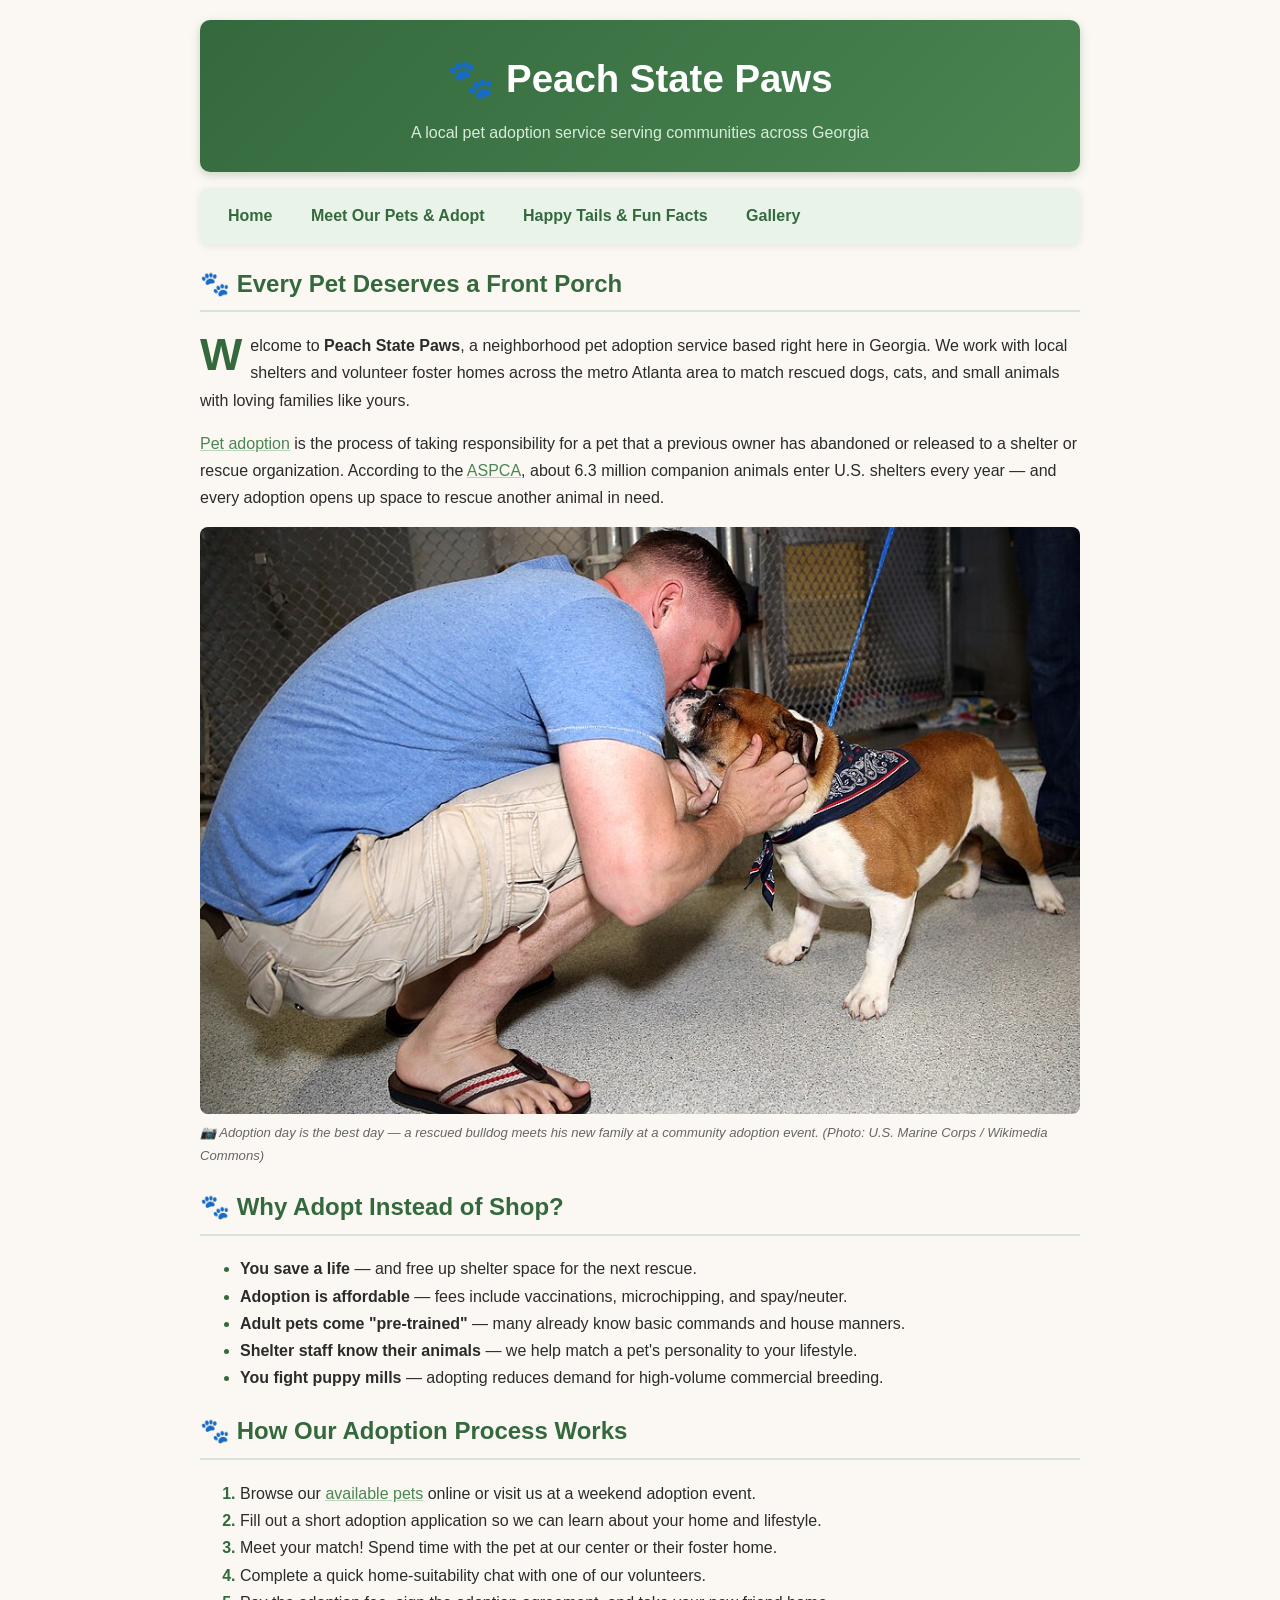
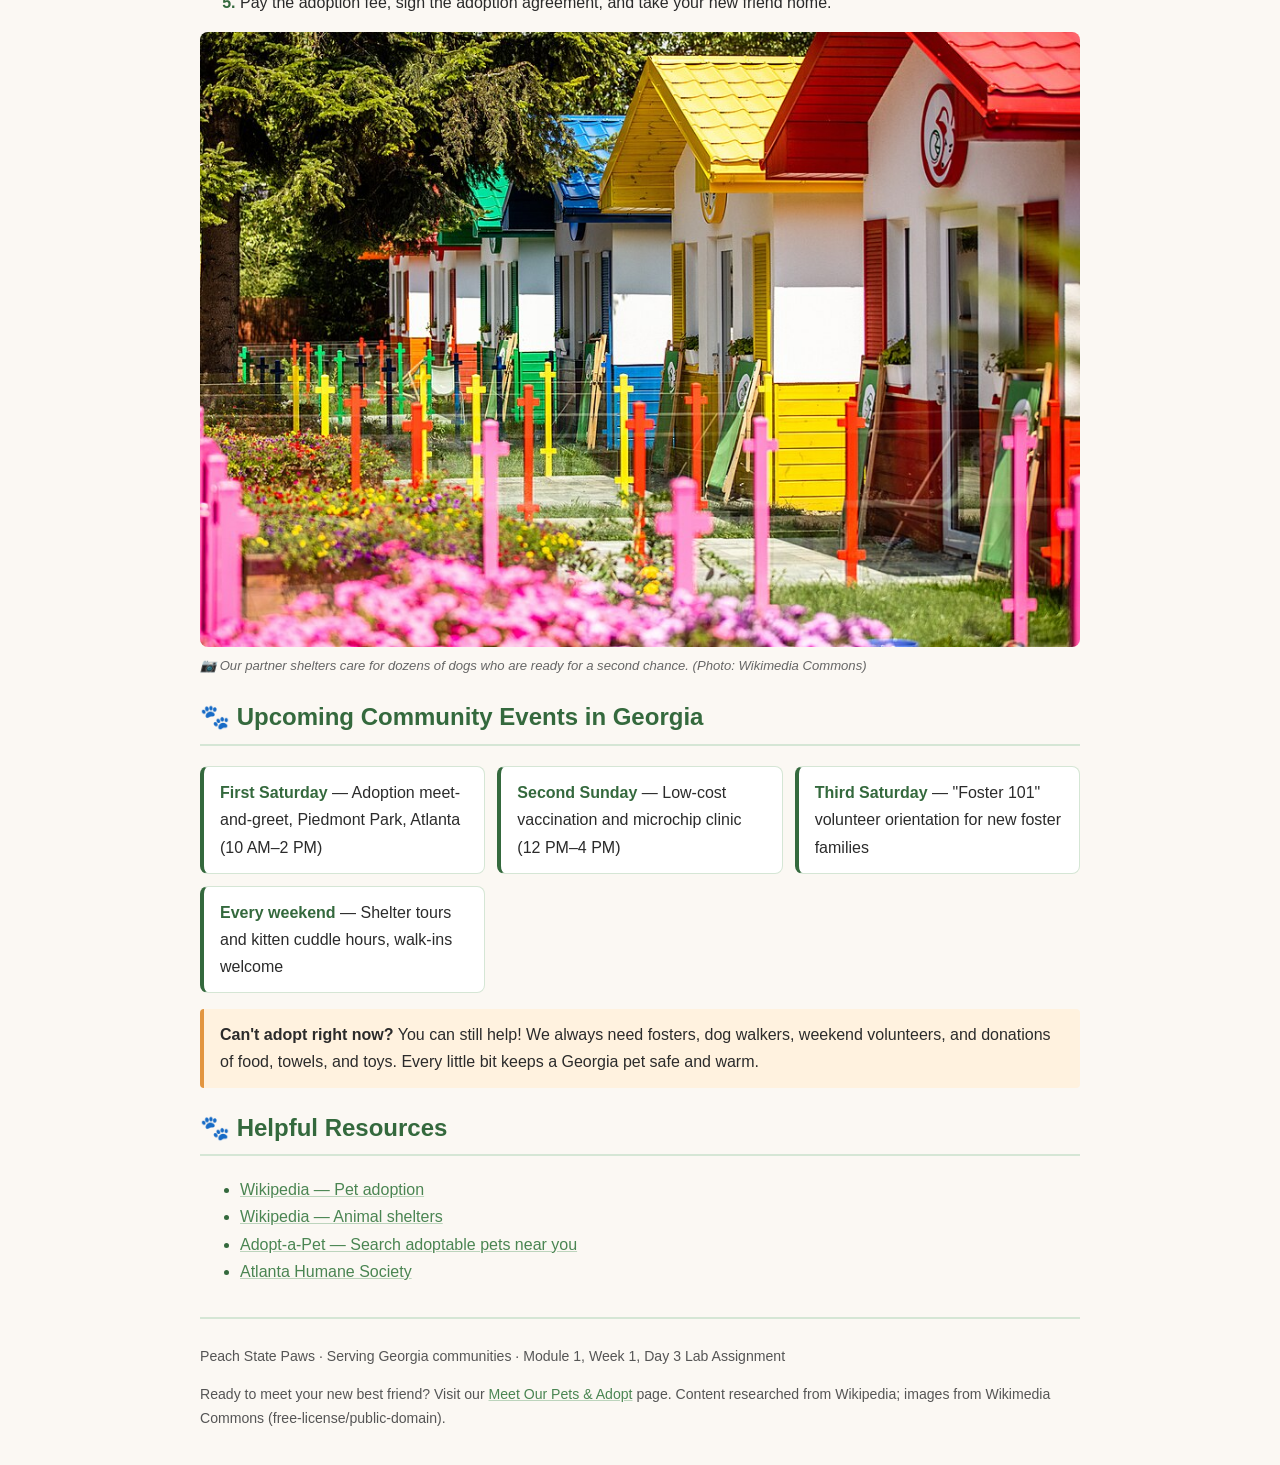
<file: index.html>
<!DOCTYPE html>
<html lang="en">
<head>
  <meta charset="UTF-8">
  <meta name="viewport" content="width=device-width, initial-scale=1.0">
  <title>Peach State Paws — Pet Adoption in Georgia</title>
  <link rel="stylesheet" href="styles.css">
</head>
<body>

  <header>
    <h1>🐾 Peach State Paws</h1>
    <p>A local pet adoption service serving communities across Georgia</p>
  </header>

  <nav>
    <a href="index.html">Home</a>
    <a href="adopt.html">Meet Our Pets &amp; Adopt</a>
    <a href="happy-tails.html">Happy Tails &amp; Fun Facts</a>
    <a href="gallery.html">Gallery</a>
  </nav>

  <h2>Every Pet Deserves a Front Porch</h2>
  <p class="intro">
    Welcome to <strong>Peach State Paws</strong>, a neighborhood pet adoption service
    based right here in Georgia. We work with local shelters and volunteer foster
    homes across the metro Atlanta area to match rescued dogs, cats, and small
    animals with loving families like yours.
  </p>
  <p>
    <a href="https://en.wikipedia.org/wiki/Pet_adoption">Pet adoption</a> is the
    process of taking responsibility for a pet that a previous owner has abandoned
    or released to a shelter or rescue organization. According to the
    <a href="https://en.wikipedia.org/wiki/American_Society_for_the_Prevention_of_Cruelty_to_Animals">ASPCA</a>,
    about 6.3 million companion animals enter U.S. shelters every year — and every
    adoption opens up space to rescue another animal in need.
  </p>

  <figure>
    <img src="images/adoption-event.jpg" alt="A new owner being greeted by his newly adopted English Bulldog at an adoption event">
    <figcaption>Adoption day is the best day — a rescued bulldog meets his new family
    at a community adoption event. (Photo: U.S. Marine Corps / Wikimedia Commons)</figcaption>
  </figure>

  <h2>Why Adopt Instead of Shop?</h2>
  <ul>
    <li><strong>You save a life</strong> — and free up shelter space for the next rescue.</li>
    <li><strong>Adoption is affordable</strong> — fees include vaccinations, microchipping, and spay/neuter.</li>
    <li><strong>Adult pets come "pre-trained"</strong> — many already know basic commands and house manners.</li>
    <li><strong>Shelter staff know their animals</strong> — we help match a pet's personality to your lifestyle.</li>
    <li><strong>You fight puppy mills</strong> — adopting reduces demand for high-volume commercial breeding.</li>
  </ul>

  <h2>How Our Adoption Process Works</h2>
  <ol>
    <li>Browse our <a href="adopt.html">available pets</a> online or visit us at a weekend adoption event.</li>
    <li>Fill out a short adoption application so we can learn about your home and lifestyle.</li>
    <li>Meet your match! Spend time with the pet at our center or their foster home.</li>
    <li>Complete a quick home-suitability chat with one of our volunteers.</li>
    <li>Pay the adoption fee, sign the adoption agreement, and take your new friend home.</li>
  </ol>

  <figure>
    <img src="images/shelter-dogs.jpg" alt="Rescue dogs at a shelter dog village waiting for adoption">
    <figcaption>Our partner shelters care for dozens of dogs who are ready for a second
    chance. (Photo: Wikimedia Commons)</figcaption>
  </figure>

  <h2>Upcoming Community Events in Georgia</h2>
  <ul class="event-grid">
    <li><strong>First Saturday</strong> — Adoption meet-and-greet, Piedmont Park, Atlanta (10 AM–2 PM)</li>
    <li><strong>Second Sunday</strong> — Low-cost vaccination and microchip clinic (12 PM–4 PM)</li>
    <li><strong>Third Saturday</strong> — "Foster 101" volunteer orientation for new foster families</li>
    <li><strong>Every weekend</strong> — Shelter tours and kitten cuddle hours, walk-ins welcome</li>
  </ul>

  <p class="highlight">
    <strong>Can't adopt right now?</strong> You can still help! We always need
    fosters, dog walkers, weekend volunteers, and donations of food, towels, and
    toys. Every little bit keeps a Georgia pet safe and warm.
  </p>

  <h2>Helpful Resources</h2>
  <ul>
    <li><a href="https://en.wikipedia.org/wiki/Pet_adoption">Wikipedia — Pet adoption</a></li>
    <li><a href="https://en.wikipedia.org/wiki/Animal_shelter">Wikipedia — Animal shelters</a></li>
    <li><a href="https://www.adoptapet.com/">Adopt-a-Pet — Search adoptable pets near you</a></li>
    <li><a href="https://atlantahumane.org/">Atlanta Humane Society</a></li>
  </ul>

  <footer>
    <p>Peach State Paws · Serving Georgia communities · Module 1, Week 1, Day 3 Lab Assignment</p>
    <p>Ready to meet your new best friend? Visit our
    <a href="adopt.html">Meet Our Pets &amp; Adopt</a> page. Content researched from
    Wikipedia; images from Wikimedia Commons (free-license/public-domain).</p>
  </footer>

</body>
</html>
</file>
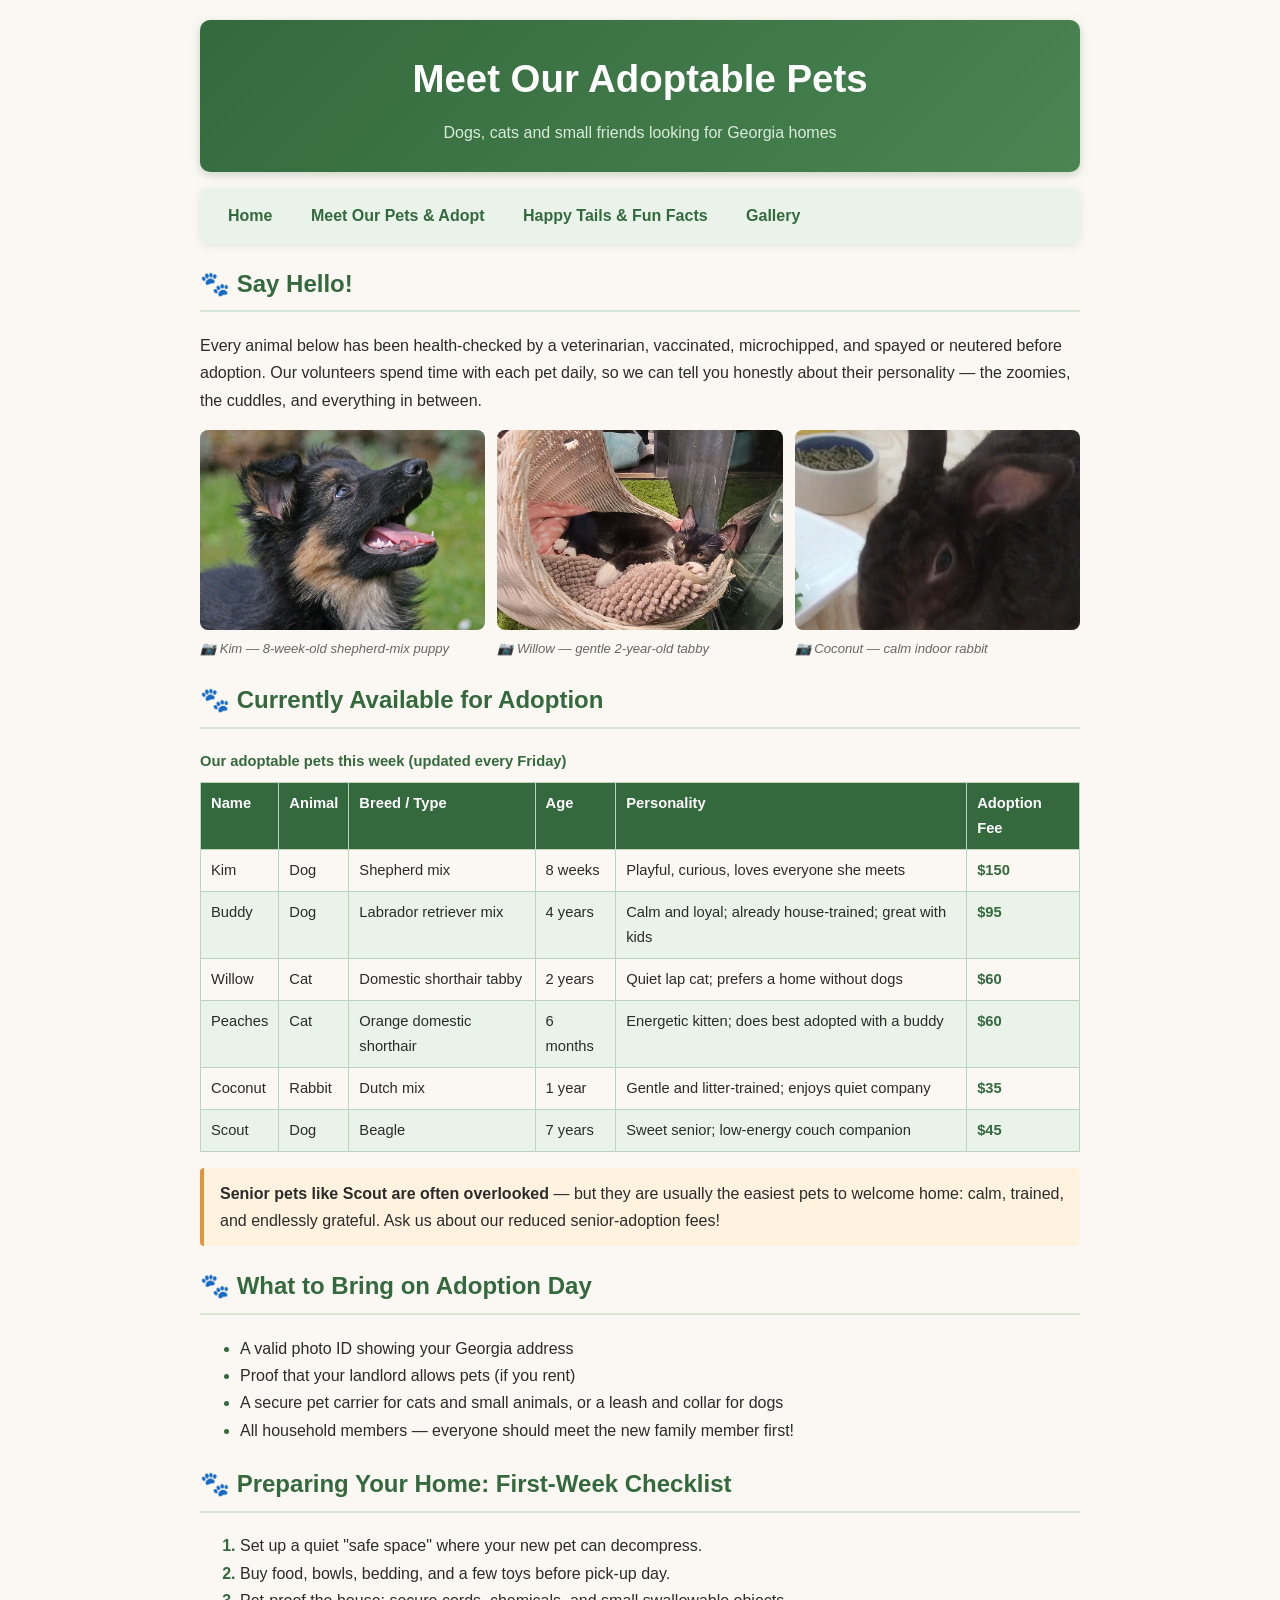
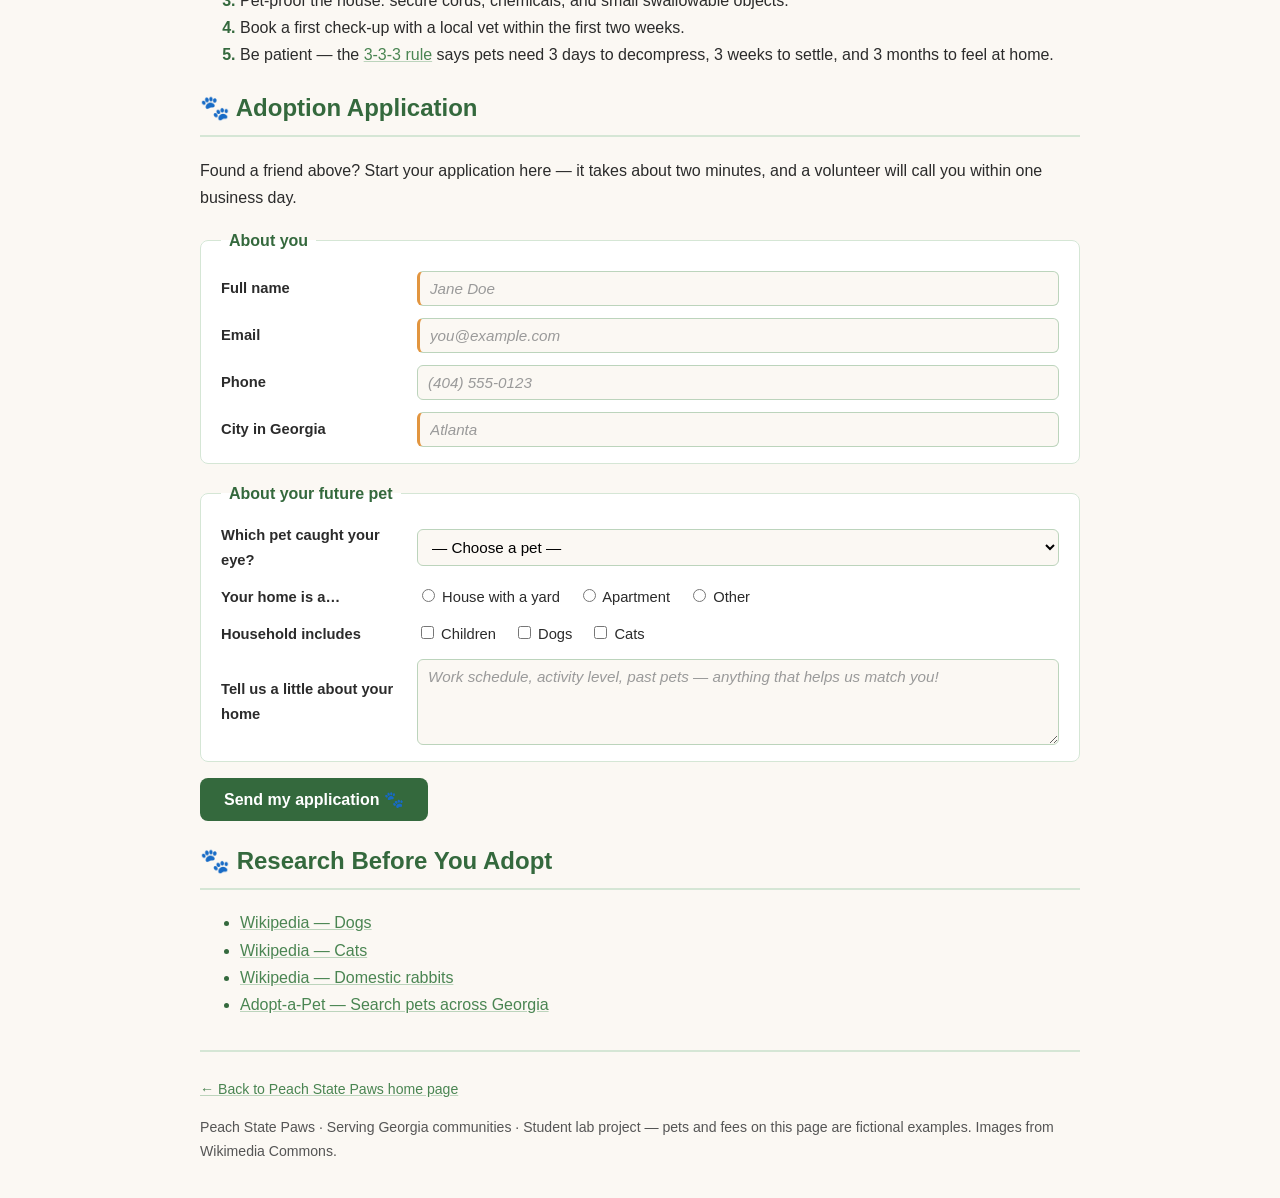
<file: adopt.html>
<!DOCTYPE html>
<html lang="en">
<head>
  <meta charset="UTF-8">
  <meta name="viewport" content="width=device-width, initial-scale=1.0">
  <title>Meet Our Pets — Peach State Paws, Georgia</title>
  <link rel="stylesheet" href="styles.css">
</head>
<body>

  <header>
    <h1>Meet Our Adoptable Pets</h1>
    <p>Dogs, cats and small friends looking for Georgia homes</p>
  </header>

  <nav>
    <a href="index.html">Home</a>
    <a href="adopt.html">Meet Our Pets &amp; Adopt</a>
    <a href="happy-tails.html">Happy Tails &amp; Fun Facts</a>
    <a href="gallery.html">Gallery</a>
  </nav>

  <h2>Say Hello!</h2>
  <p>
    Every animal below has been health-checked by a veterinarian, vaccinated,
    microchipped, and spayed or neutered before adoption. Our volunteers spend time
    with each pet daily, so we can tell you honestly about their personality —
    the zoomies, the cuddles, and everything in between.
  </p>

  <div class="pet-photos">
    <figure>
      <img src="images/puppy.jpg" alt="An eight-week-old puppy looking at the camera">
      <figcaption>Kim — 8-week-old shepherd-mix puppy</figcaption>
    </figure>
    <figure>
      <img src="images/shelter-cat.jpg" alt="A green-eyed tabby cat looking up">
      <figcaption>Willow — gentle 2-year-old tabby</figcaption>
    </figure>
    <figure>
      <img src="images/rabbit.jpg" alt="A white and brown pet rabbit sitting indoors">
      <figcaption>Coconut — calm indoor rabbit</figcaption>
    </figure>
  </div>

  <h2>Currently Available for Adoption</h2>
  <table class="pets-table">
    <caption>Our adoptable pets this week (updated every Friday)</caption>
    <thead>
      <tr>
        <th>Name</th>
        <th>Animal</th>
        <th>Breed / Type</th>
        <th>Age</th>
        <th>Personality</th>
        <th>Adoption Fee</th>
      </tr>
    </thead>
    <tbody>
      <tr>
        <td>Kim</td>
        <td>Dog</td>
        <td>Shepherd mix</td>
        <td>8 weeks</td>
        <td>Playful, curious, loves everyone she meets</td>
        <td>$150</td>
      </tr>
      <tr>
        <td>Buddy</td>
        <td>Dog</td>
        <td>Labrador retriever mix</td>
        <td>4 years</td>
        <td>Calm and loyal; already house-trained; great with kids</td>
        <td>$95</td>
      </tr>
      <tr>
        <td>Willow</td>
        <td>Cat</td>
        <td>Domestic shorthair tabby</td>
        <td>2 years</td>
        <td>Quiet lap cat; prefers a home without dogs</td>
        <td>$60</td>
      </tr>
      <tr>
        <td>Peaches</td>
        <td>Cat</td>
        <td>Orange domestic shorthair</td>
        <td>6 months</td>
        <td>Energetic kitten; does best adopted with a buddy</td>
        <td>$60</td>
      </tr>
      <tr>
        <td>Coconut</td>
        <td>Rabbit</td>
        <td>Dutch mix</td>
        <td>1 year</td>
        <td>Gentle and litter-trained; enjoys quiet company</td>
        <td>$35</td>
      </tr>
      <tr>
        <td>Scout</td>
        <td>Dog</td>
        <td>Beagle</td>
        <td>7 years</td>
        <td>Sweet senior; low-energy couch companion</td>
        <td>$45</td>
      </tr>
    </tbody>
  </table>

  <p class="highlight">
    <strong>Senior pets like Scout are often overlooked</strong> — but they are
    usually the easiest pets to welcome home: calm, trained, and endlessly grateful.
    Ask us about our reduced senior-adoption fees!
  </p>

  <h2>What to Bring on Adoption Day</h2>
  <ul>
    <li>A valid photo ID showing your Georgia address</li>
    <li>Proof that your landlord allows pets (if you rent)</li>
    <li>A secure pet carrier for cats and small animals, or a leash and collar for dogs</li>
    <li>All household members — everyone should meet the new family member first!</li>
  </ul>

  <h2>Preparing Your Home: First-Week Checklist</h2>
  <ol>
    <li>Set up a quiet "safe space" where your new pet can decompress.</li>
    <li>Buy food, bowls, bedding, and a few toys before pick-up day.</li>
    <li>Pet-proof the house: secure cords, chemicals, and small swallowable objects.</li>
    <li>Book a first check-up with a local vet within the first two weeks.</li>
    <li>Be patient — the <a href="https://en.wikipedia.org/wiki/Pet_adoption">3-3-3 rule</a>
        says pets need 3 days to decompress, 3 weeks to settle, and 3 months to feel at home.</li>
  </ol>

  <h2>Adoption Application</h2>
  <p>
    Found a friend above? Start your application here — it takes about two
    minutes, and a volunteer will call you within one business day.
  </p>

  <form class="adoption-form" action="#" method="post">
    <fieldset>
      <legend>About you</legend>
      <div class="form-grid">
        <label for="full-name">Full name</label>
        <input type="text" id="full-name" name="full-name" placeholder="Jane Doe" required>

        <label for="email">Email</label>
        <input type="email" id="email" name="email" placeholder="you@example.com" required>

        <label for="phone">Phone</label>
        <input type="tel" id="phone" name="phone" placeholder="(404) 555-0123">

        <label for="city">City in Georgia</label>
        <input type="text" id="city" name="city" placeholder="Atlanta" required>
      </div>
    </fieldset>

    <fieldset>
      <legend>About your future pet</legend>
      <div class="form-grid">
        <label for="pet-choice">Which pet caught your eye?</label>
        <select id="pet-choice" name="pet-choice">
          <option value="">— Choose a pet —</option>
          <option value="kim">Kim (shepherd-mix puppy)</option>
          <option value="buddy">Buddy (Labrador mix)</option>
          <option value="willow">Willow (tabby cat)</option>
          <option value="peaches">Peaches (kitten)</option>
          <option value="coconut">Coconut (rabbit)</option>
          <option value="scout">Scout (senior beagle)</option>
        </select>

        <span class="form-label">Your home is a…</span>
        <span class="option-row">
          <label><input type="radio" name="home-type" value="house"> House with a yard</label>
          <label><input type="radio" name="home-type" value="apartment"> Apartment</label>
          <label><input type="radio" name="home-type" value="other"> Other</label>
        </span>

        <span class="form-label">Household includes</span>
        <span class="option-row">
          <label><input type="checkbox" name="has-kids" value="yes"> Children</label>
          <label><input type="checkbox" name="has-dogs" value="yes"> Dogs</label>
          <label><input type="checkbox" name="has-cats" value="yes"> Cats</label>
        </span>

        <label for="message">Tell us a little about your home</label>
        <textarea id="message" name="message" rows="4"
          placeholder="Work schedule, activity level, past pets — anything that helps us match you!"></textarea>
      </div>
    </fieldset>

    <button type="submit">Send my application 🐾</button>
  </form>

  <h2>Research Before You Adopt</h2>
  <ul>
    <li><a href="https://en.wikipedia.org/wiki/Dog">Wikipedia — Dogs</a></li>
    <li><a href="https://en.wikipedia.org/wiki/Cat">Wikipedia — Cats</a></li>
    <li><a href="https://en.wikipedia.org/wiki/Domestic_rabbit">Wikipedia — Domestic rabbits</a></li>
    <li><a href="https://www.adoptapet.com/">Adopt-a-Pet — Search pets across Georgia</a></li>
  </ul>

  <footer>
    <p><a href="index.html">← Back to Peach State Paws home page</a></p>
    <p>Peach State Paws · Serving Georgia communities · Student lab project — pets and
    fees on this page are fictional examples. Images from Wikimedia Commons.</p>
  </footer>

</body>
</html>
</file>
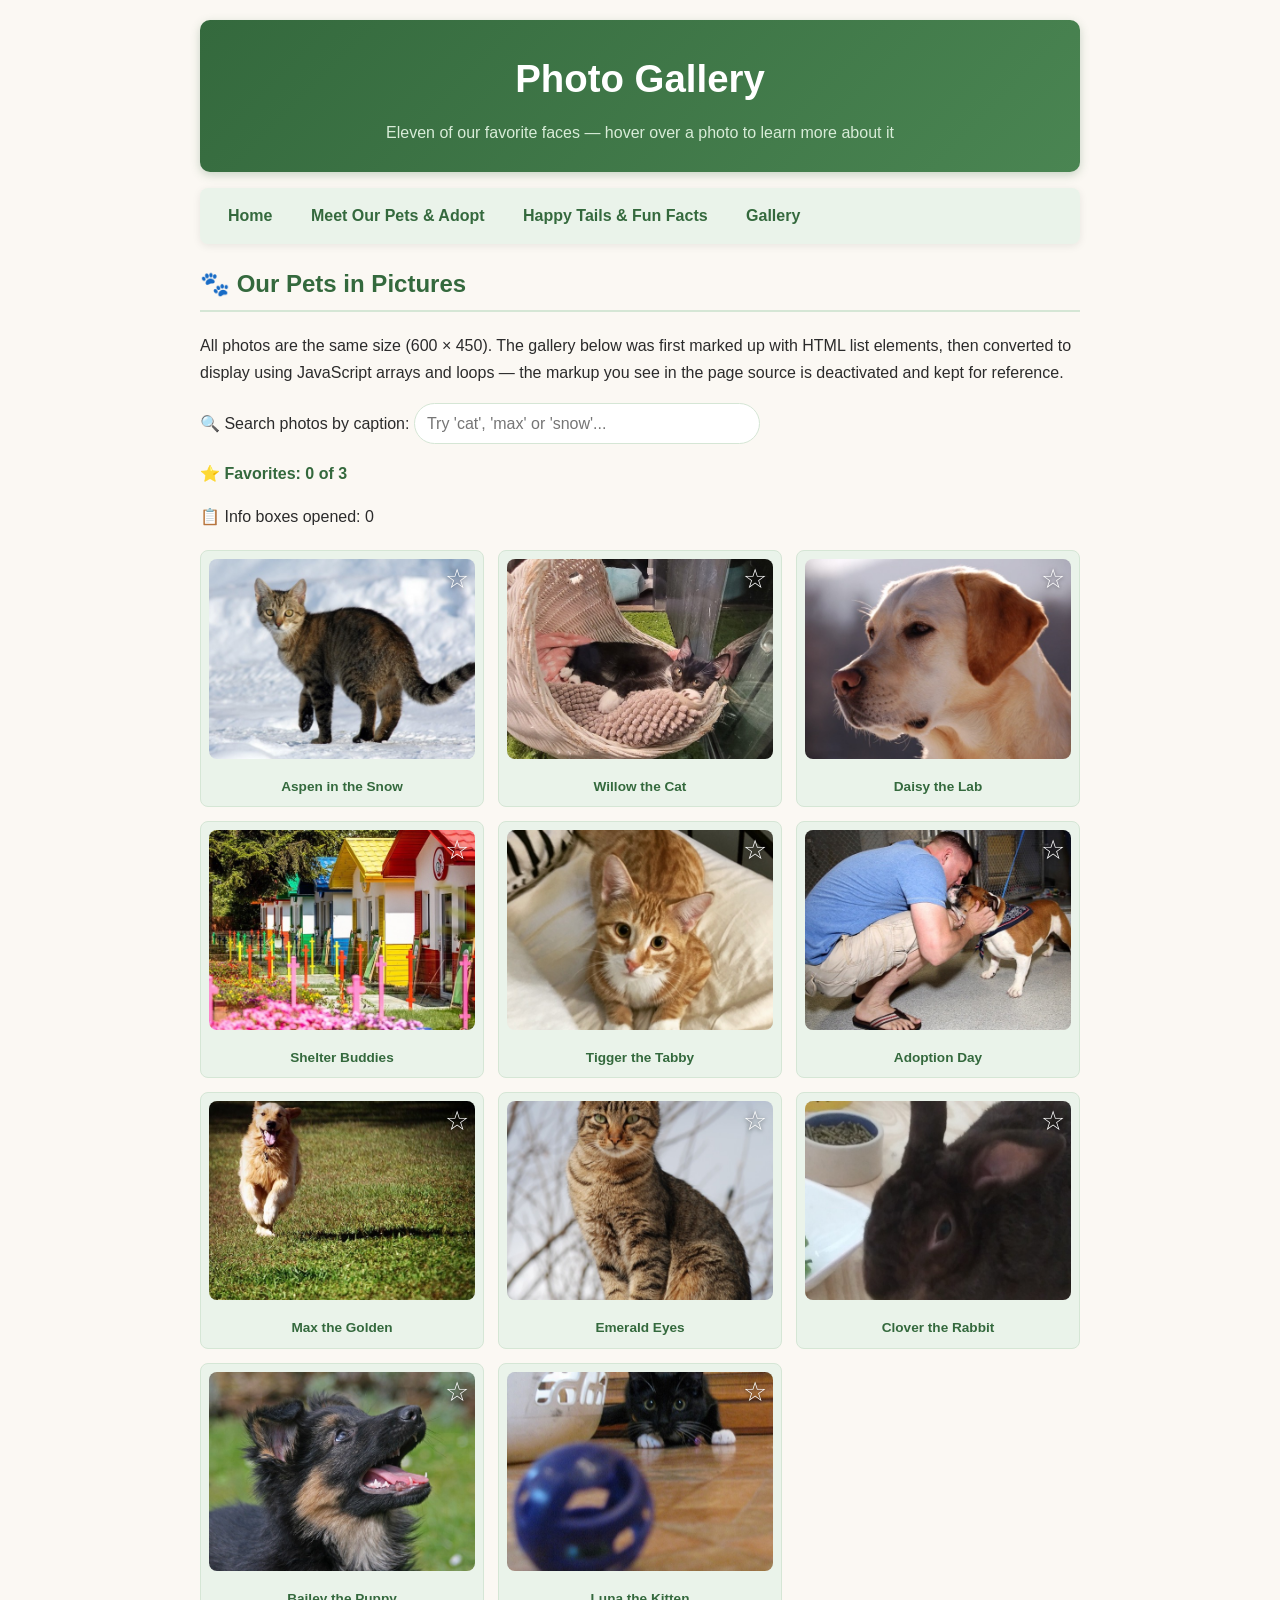
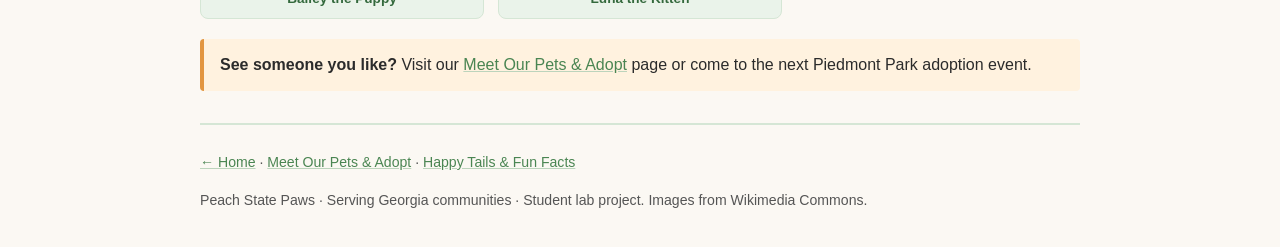
<file: gallery.html>
<!DOCTYPE html>
<html lang="en">
<head>
  <meta charset="UTF-8">
  <meta name="viewport" content="width=device-width, initial-scale=1.0">
  <title>Photo Gallery — Peach State Paws, Georgia</title>
  <link rel="stylesheet" href="styles.css">

  <!-- jQuery Library (lightbox) -->
  <script src="https://ajax.googleapis.com/ajax/libs/jquery/3.5.1/jquery.min.js"></script>
</head>
<body>

  <header>
    <h1>Photo Gallery</h1>
    <p>Eleven of our favorite faces — hover over a photo to learn more about it</p>
  </header>

  <nav>
    <a href="index.html">Home</a>
    <a href="adopt.html">Meet Our Pets &amp; Adopt</a>
    <a href="happy-tails.html">Happy Tails &amp; Fun Facts</a>
    <a href="gallery.html">Gallery</a>
  </nav>

  <h2>Our Pets in Pictures</h2>
  <p>
    All photos are the same size (600 &times; 450). The gallery below was first
    marked up with HTML list elements, then converted to display using
    JavaScript arrays and loops — the markup you see in the page source is
    deactivated and kept for reference.
  </p>

  <!-- Search box: filters the gallery by caption as you type -->
  <p>
    <label for="search">🔍 Search photos by caption:</label>
    <input type="text" id="search" placeholder="Try 'cat', 'max' or 'snow'...">
  </p>

  <!-- Favorites counter: updated by JavaScript when stars are clicked -->
  <p id="fav-bar">⭐ Favorites: <span id="fav-count">0</span> of 3</p>

  <!-- Info box open counter: updated by JavaScript each time any info box opens -->
  <p id="open-count-bar">📋 Info boxes opened: <span id="open-count">0</span></p>

  <ul id="album">
    <!--deactivated: this gallery is now created by JavaScript at the bottom of the page
    <li class="photo">
      <img src="images/gallery/gallery1.jpg" alt="Adoption day at the park">
    </li>
    <li class="photo">
      <img src="images/gallery/gallery2.jpg" alt="A golden retriever running across a lawn">
    </li>
    <li class="photo">
      <img src="images/gallery/gallery3.jpg" alt="A black kitten playing with a toy">
    </li>
    <li class="photo">
      <img src="images/gallery/gallery4.jpg" alt="A puppy resting on the grass">
    </li>
    <li class="photo">
      <img src="images/gallery/gallery5.jpg" alt="A rabbit sitting in a meadow">
    </li>
    <li class="photo">
      <img src="images/gallery/gallery6.jpg" alt="A shelter cat looking at the camera">
    </li>
    <li class="photo">
      <img src="images/gallery/gallery7.jpg" alt="Dogs waiting at the shelter">
    </li>
    <li class="photo">
      <img src="images/gallery/gallery8.jpg" alt="A cat walking through the snow">
    </li>
    <li class="photo">
      <img src="images/gallery/gallery9.jpg" alt="A green-eyed cat close up">
    </li>
    <li class="photo">
      <img src="images/gallery/gallery10.jpg" alt="A curious tabby cat">
    </li>
    <li class="photo">
      <img src="images/gallery/gallery11.jpg" alt="A labrador retriever portrait">
    </li>
    -->
  </ul>

  <!-- Info box: floats above the gallery when a description bar is clicked.
       Left empty here on purpose — gallery.js assembles its contents with innerHTML. -->
  <div id="info-box"></div>

  <!-- Lightbox: hidden by default, opened by lightbox.js when a gallery photo is clicked -->
  <div class="lightbox-backdrop"></div>
  <div class="lightbox-box">
    <div class="lightbox-close">&times;</div>
  </div>

  <p class="highlight">
    <strong>See someone you like?</strong> Visit our
    <a href="adopt.html">Meet Our Pets &amp; Adopt</a> page or come to the next
    Piedmont Park adoption event.
  </p>

  <footer>
    <p><a href="index.html">← Home</a> · <a href="adopt.html">Meet Our Pets &amp; Adopt</a> · <a href="happy-tails.html">Happy Tails &amp; Fun Facts</a></p>
    <p>Peach State Paws · Serving Georgia communities · Student lab project.
    Images from Wikimedia Commons.</p>
  </footer>

<!--JavaScript Codes (see gallery.js)-->
<script src="gallery.js"></script>

<!--jQuery Lightbox (see lightbox.js)-->
<script src="lightbox.js"></script>

</body>
</html>
</file>
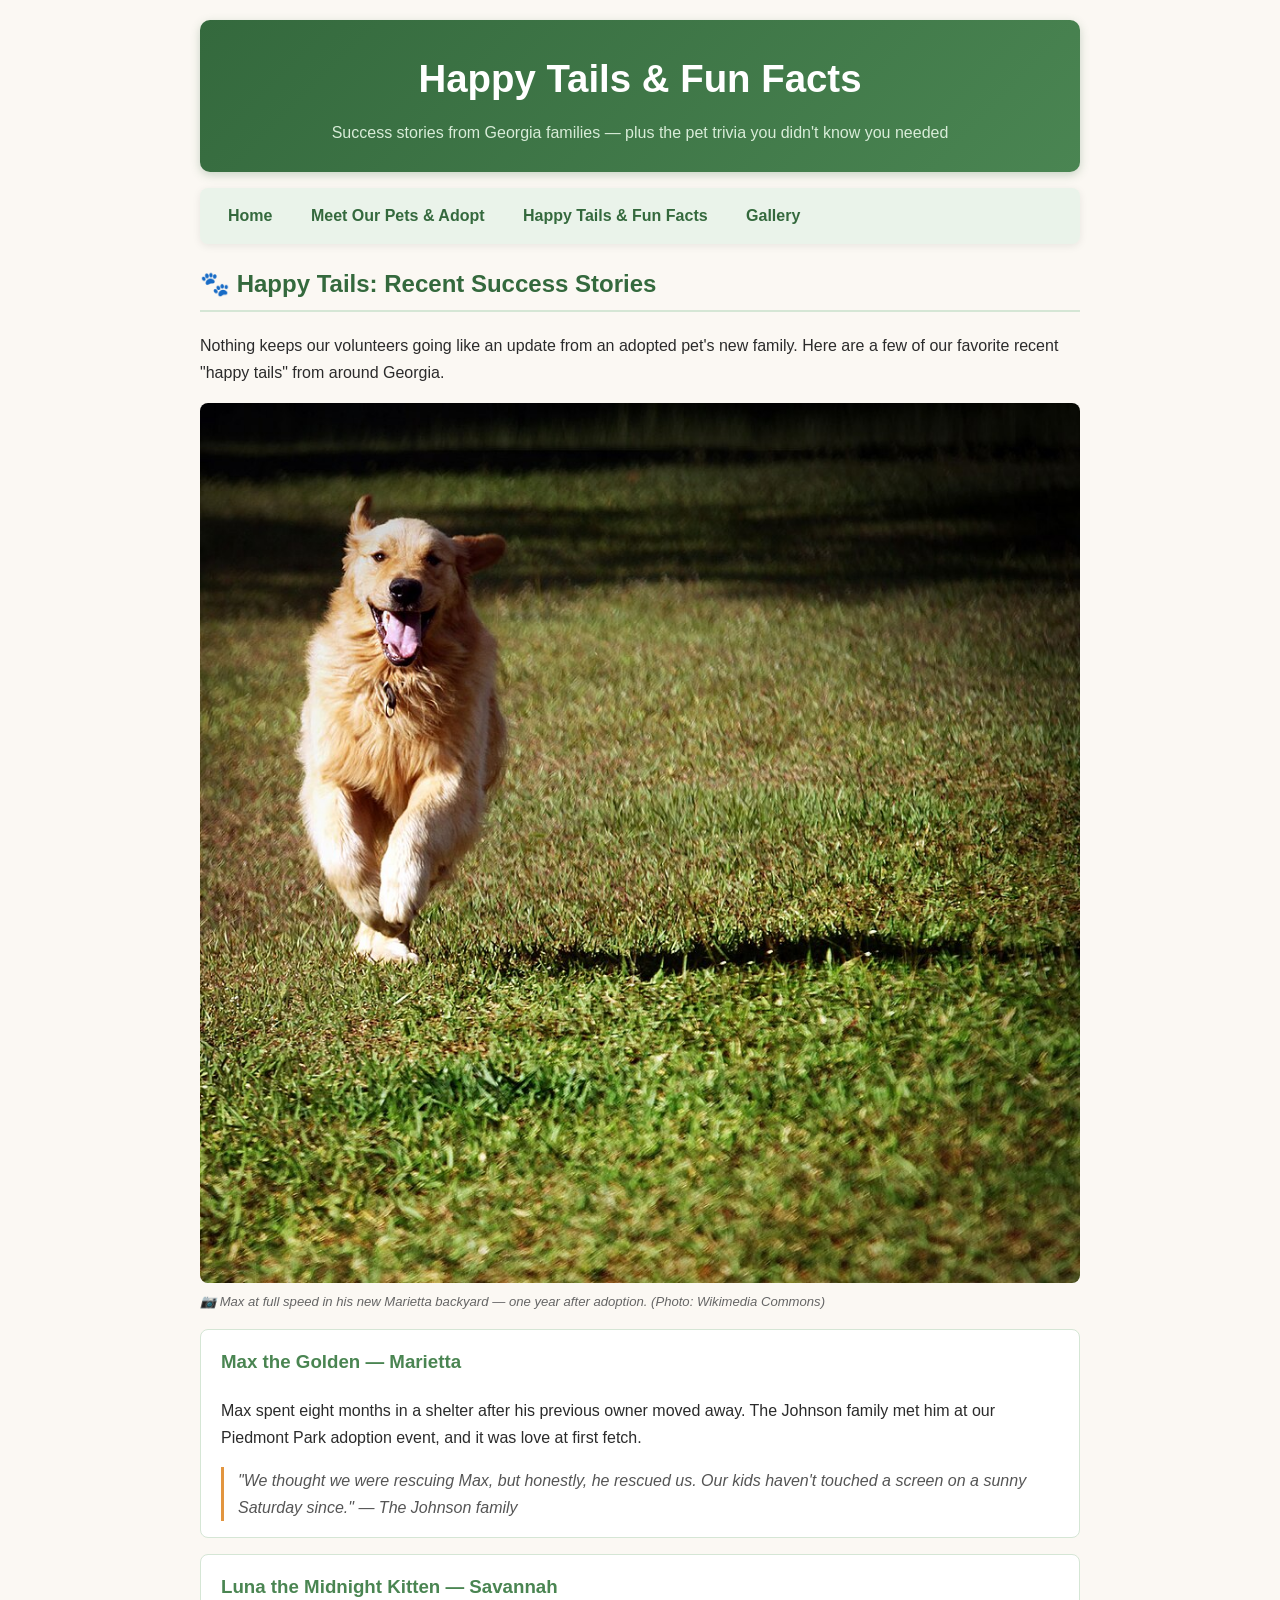
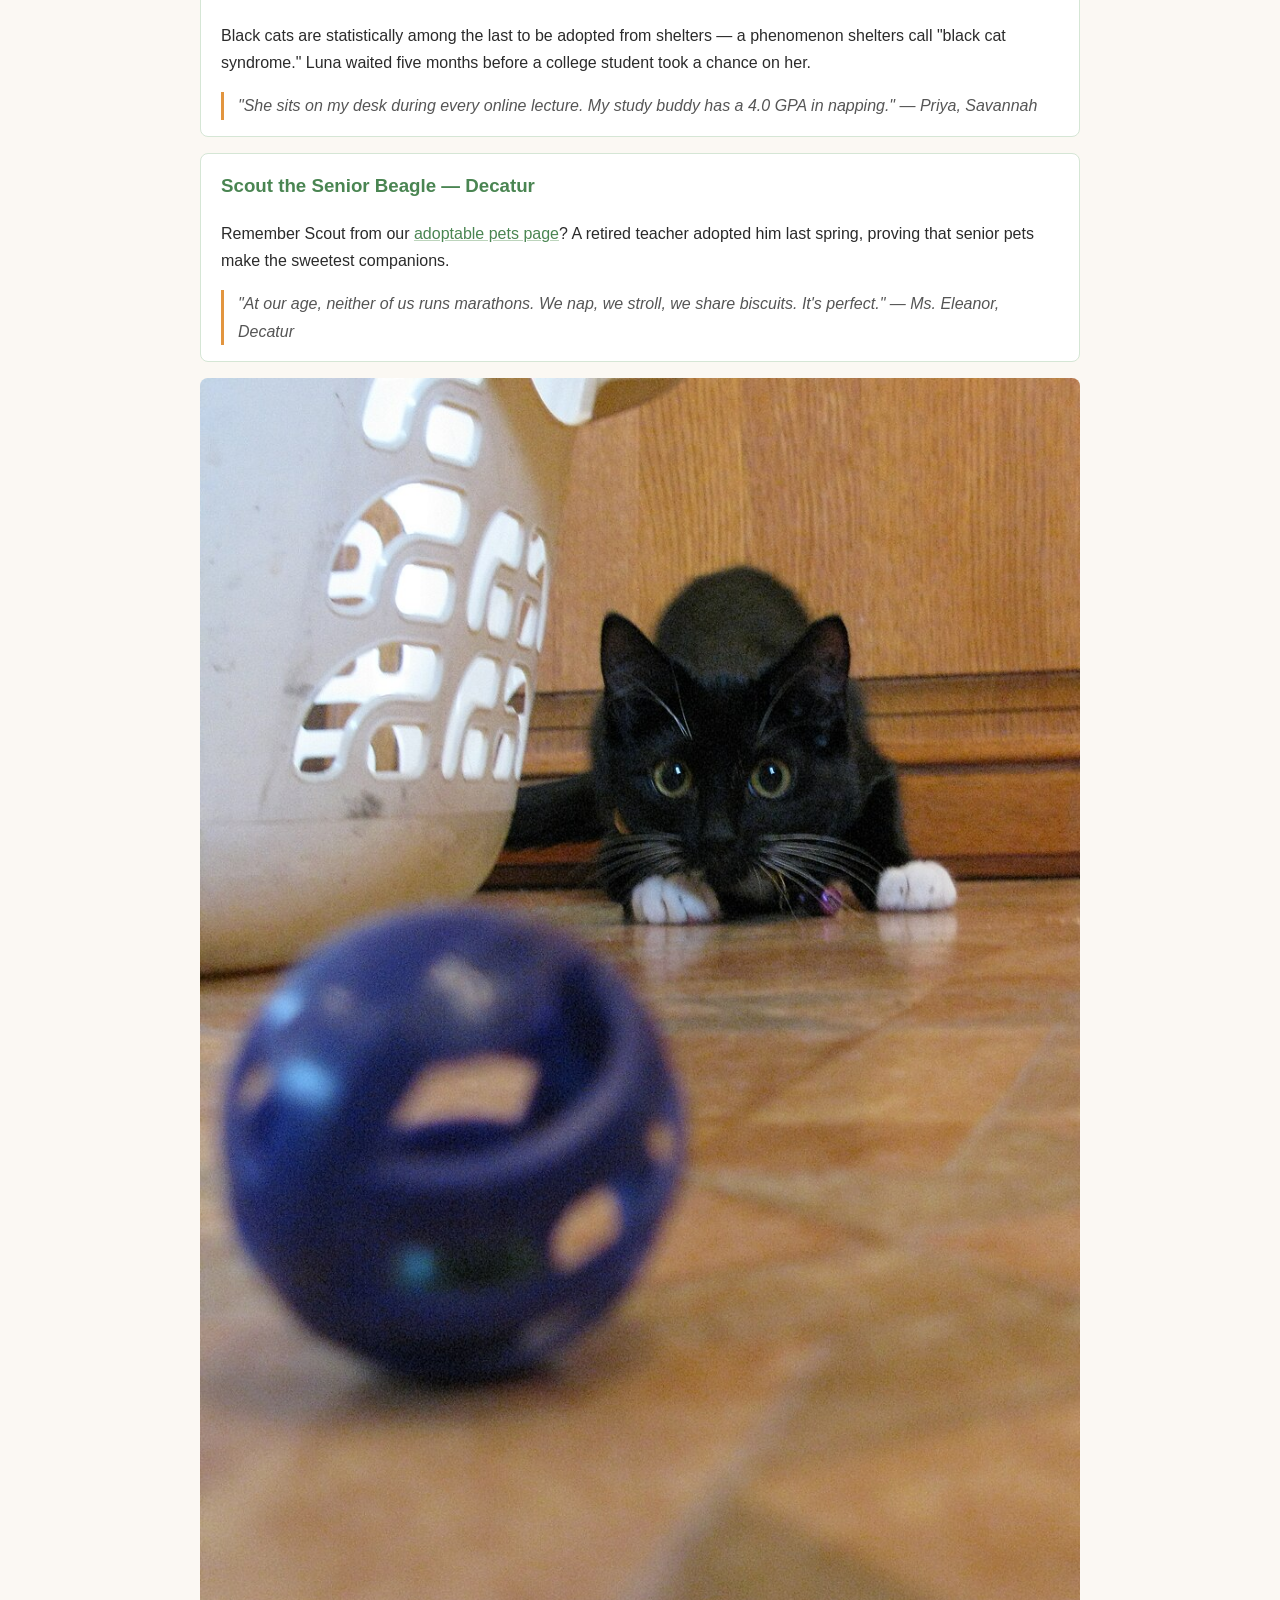
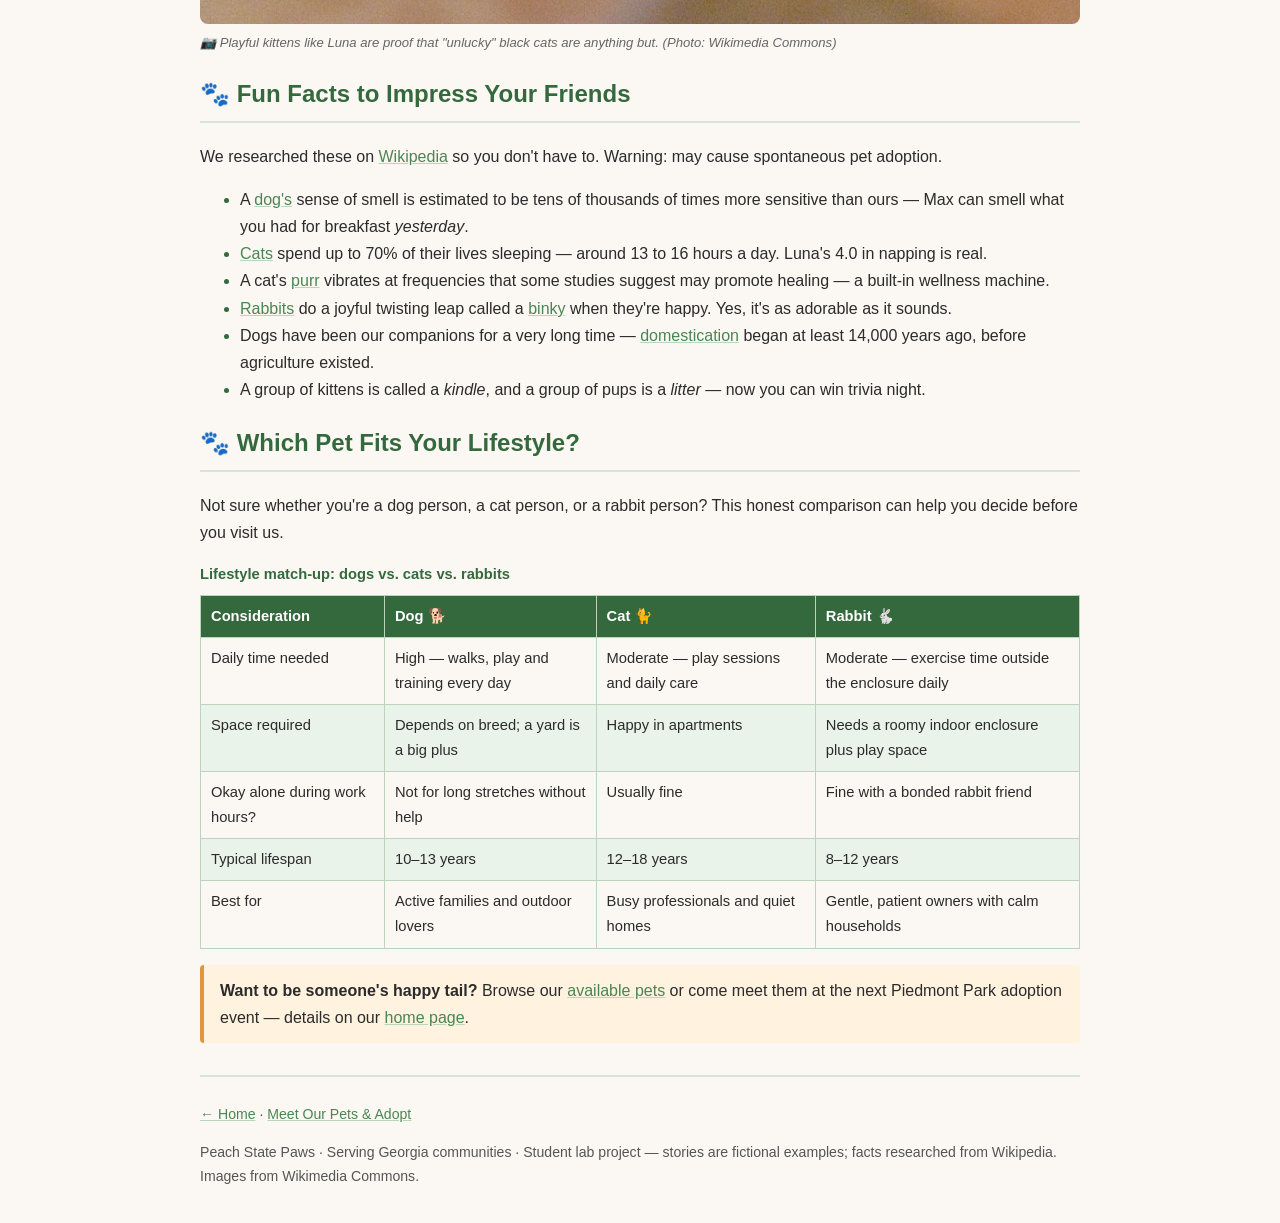
<file: happy-tails.html>
<!DOCTYPE html>
<html lang="en">
<head>
  <meta charset="UTF-8">
  <meta name="viewport" content="width=device-width, initial-scale=1.0">
  <title>Happy Tails &amp; Fun Facts — Peach State Paws, Georgia</title>
  <link rel="stylesheet" href="styles.css">
</head>
<body>

  <header>
    <h1>Happy Tails &amp; Fun Facts</h1>
    <p>Success stories from Georgia families — plus the pet trivia you didn't know you needed</p>
  </header>

  <nav>
    <a href="index.html">Home</a>
    <a href="adopt.html">Meet Our Pets &amp; Adopt</a>
    <a href="happy-tails.html">Happy Tails &amp; Fun Facts</a>
    <a href="gallery.html">Gallery</a>
  </nav>

  <h2>Happy Tails: Recent Success Stories</h2>
  <p>
    Nothing keeps our volunteers going like an update from an adopted pet's new
    family. Here are a few of our favorite recent "happy tails" from around Georgia.
  </p>

  <figure>
    <img src="images/happy-dog.jpg" alt="A golden retriever running joyfully across a grassy lawn">
    <figcaption>Max at full speed in his new Marietta backyard — one year after
    adoption. (Photo: Wikimedia Commons)</figcaption>
  </figure>

  <div class="story">
    <h3>Max the Golden — Marietta</h3>
    <p>
      Max spent eight months in a shelter after his previous owner moved away. The
      Johnson family met him at our Piedmont Park adoption event, and it was love at
      first fetch.
    </p>
    <blockquote>"We thought we were rescuing Max, but honestly, he rescued us. Our
    kids haven't touched a screen on a sunny Saturday since." — The Johnson family</blockquote>
  </div>

  <div class="story">
    <h3>Luna the Midnight Kitten — Savannah</h3>
    <p>
      Black cats are statistically among the last to be adopted from shelters — a
      phenomenon shelters call "black cat syndrome." Luna waited five months before
      a college student took a chance on her.
    </p>
    <blockquote>"She sits on my desk during every online lecture. My study buddy has
    a 4.0 GPA in napping." — Priya, Savannah</blockquote>
  </div>

  <div class="story">
    <h3>Scout the Senior Beagle — Decatur</h3>
    <p>
      Remember Scout from our <a href="adopt.html">adoptable pets page</a>? A retired
      teacher adopted him last spring, proving that senior pets make the sweetest
      companions.
    </p>
    <blockquote>"At our age, neither of us runs marathons. We nap, we stroll, we
    share biscuits. It's perfect." — Ms. Eleanor, Decatur</blockquote>
  </div>

  <figure>
    <img src="images/playful-kitten.jpg" alt="A black kitten playing with a toy on the floor">
    <figcaption>Playful kittens like Luna are proof that "unlucky" black cats are
    anything but. (Photo: Wikimedia Commons)</figcaption>
  </figure>

  <h2>Fun Facts to Impress Your Friends</h2>
  <p>
    We researched these on <a href="https://en.wikipedia.org/wiki/Main_Page">Wikipedia</a>
    so you don't have to. Warning: may cause spontaneous pet adoption.
  </p>
  <ul>
    <li>A <a href="https://en.wikipedia.org/wiki/Dog">dog's</a> sense of smell is
        estimated to be tens of thousands of times more sensitive than ours — Max can
        smell what you had for breakfast <em>yesterday</em>.</li>
    <li><a href="https://en.wikipedia.org/wiki/Cat">Cats</a> spend up to 70% of their
        lives sleeping — around 13 to 16 hours a day. Luna's 4.0 in napping is real.</li>
    <li>A cat's <a href="https://en.wikipedia.org/wiki/Purr">purr</a> vibrates at
        frequencies that some studies suggest may promote healing — a built-in
        wellness machine.</li>
    <li><a href="https://en.wikipedia.org/wiki/Domestic_rabbit">Rabbits</a> do a joyful
        twisting leap called a <a href="https://en.wikipedia.org/wiki/Binky_(rabbit_behavior)">binky</a>
        when they're happy. Yes, it's as adorable as it sounds.</li>
    <li>Dogs have been our companions for a very long time —
        <a href="https://en.wikipedia.org/wiki/Domestication_of_the_dog">domestication</a>
        began at least 14,000 years ago, before agriculture existed.</li>
    <li>A group of kittens is called a <em>kindle</em>, and a group of pups is a
        <em>litter</em> — now you can win trivia night.</li>
  </ul>

  <h2>Which Pet Fits Your Lifestyle?</h2>
  <p>
    Not sure whether you're a dog person, a cat person, or a rabbit person? This
    honest comparison can help you decide before you visit us.
  </p>

  <table>
    <caption>Lifestyle match-up: dogs vs. cats vs. rabbits</caption>
    <thead>
      <tr>
        <th>Consideration</th>
        <th>Dog 🐕</th>
        <th>Cat 🐈</th>
        <th>Rabbit 🐇</th>
      </tr>
    </thead>
    <tbody>
      <tr>
        <td>Daily time needed</td>
        <td>High — walks, play and training every day</td>
        <td>Moderate — play sessions and daily care</td>
        <td>Moderate — exercise time outside the enclosure daily</td>
      </tr>
      <tr>
        <td>Space required</td>
        <td>Depends on breed; a yard is a big plus</td>
        <td>Happy in apartments</td>
        <td>Needs a roomy indoor enclosure plus play space</td>
      </tr>
      <tr>
        <td>Okay alone during work hours?</td>
        <td>Not for long stretches without help</td>
        <td>Usually fine</td>
        <td>Fine with a bonded rabbit friend</td>
      </tr>
      <tr>
        <td>Typical lifespan</td>
        <td>10–13 years</td>
        <td>12–18 years</td>
        <td>8–12 years</td>
      </tr>
      <tr>
        <td>Best for</td>
        <td>Active families and outdoor lovers</td>
        <td>Busy professionals and quiet homes</td>
        <td>Gentle, patient owners with calm households</td>
      </tr>
    </tbody>
  </table>

  <p class="highlight">
    <strong>Want to be someone's happy tail?</strong> Browse our
    <a href="adopt.html">available pets</a> or come meet them at the next
    Piedmont Park adoption event — details on our <a href="index.html">home page</a>.
  </p>

  <footer>
    <p><a href="index.html">← Home</a> · <a href="adopt.html">Meet Our Pets &amp; Adopt</a></p>
    <p>Peach State Paws · Serving Georgia communities · Student lab project — stories
    are fictional examples; facts researched from Wikipedia. Images from Wikimedia Commons.</p>
  </footer>

</body>
</html>
</file>
<file: styles.css>
/* ==========================================================================
   Peach State Paws — shared site stylesheet
   Module 1, Week 2, Day 3 Lab Assignment
   One external stylesheet used by all three pages (index, adopt, happy-tails)
   ========================================================================== */

/* CSS custom properties (variables) so the whole site shares one palette */
:root {
  --brand-green: #34693d;
  --brand-green-light: #4a8552;
  --mint: #eaf3ea;
  --mint-border: #d5e6d5;
  --table-border: #bcd4bc;
  --accent-orange: #e2953f;
  --accent-cream: #fff2df;
  --page-bg: #fbf8f3;
  --text-main: #2b2b2b;
  --text-muted: #555;
}

/* ---------- Base page ---------- */

/* Smooth scrolling when following in-page links */
html { scroll-behavior: smooth; }

body {
  font-family: Verdana, Geneva, sans-serif;
  max-width: 880px;
  margin: 0 auto;
  padding: 20px;
  line-height: 1.7;
  color: var(--text-main);
  background-color: var(--page-bg);
}

/* ---------- Header and navigation ---------- */

header {
  background-color: var(--brand-green); /* fallback for old browsers */
  background-image: linear-gradient(135deg, var(--brand-green), var(--brand-green-light));
  color: #ffffff;
  padding: 26px;
  border-radius: 10px;
  text-align: center;
  box-shadow: 0 3px 10px rgba(52, 105, 61, 0.25);
}

header h1 {
  margin: 0 0 8px 0;
  /* Fluid type: scales with the viewport but never below 1.5rem or above 2.4rem */
  font-size: clamp(1.5rem, 4vw, 2.4rem);
}

header p  { margin: 0; color: #d8ecd8; }

/* The whole banner fades and slides in when the page loads */
@keyframes fade-slide-in {
  from { opacity: 0; transform: translateY(-10px); }
  to   { opacity: 1; transform: translateY(0); }
}

header { animation: fade-slide-in 0.6s ease-out; }

/* The menu sticks to the top of the window while scrolling */
nav {
  position: sticky;
  top: 8px;
  z-index: 10;
  background-color: var(--mint);
  padding: 10px 16px;
  border-radius: 8px;
  margin: 16px 0;
  box-shadow: 0 2px 8px rgba(0, 0, 0, 0.08);
}

nav a {
  display: inline-block;
  margin-right: 10px;
  padding: 4px 12px;
  border-radius: 6px;
  color: var(--brand-green);
  font-weight: bold;
  text-decoration: none;
  transition: background-color 0.2s ease, color 0.2s ease;
}

/* Menu links keep the brand color even after being visited */
nav a:link,
nav a:visited {
  color: var(--brand-green);
}

/* Pseudo-class: menu items light up as the mouse passes over them */
nav a:hover,
nav a:focus {
  background-color: var(--brand-green);
  color: #ffffff;
}

/* ---------- Text links (LVHA pseudo-class order) ---------- */

a         { color: var(--brand-green-light); transition: color 0.2s ease; }
a:link    { text-decoration-color: var(--table-border); }
a:visited { color: #7a6a52; }
a:hover   { color: var(--accent-orange); }
a:active  { color: #b56a1e; }

/* ---------- Headings ---------- */

h2 {
  color: var(--brand-green);
  border-bottom: 2px solid var(--mint-border);
  padding-bottom: 6px;
}

/* Pseudo-element: paw print stamped before every section heading */
h2::before { content: "🐾 "; }

h3 { color: var(--brand-green-light); }

/* Pseudo-element: brand-colored bullets and list numbers */
li::marker {
  color: var(--brand-green);
  font-weight: bold;
}

/* Pseudo-element: highlighted text picks up the brand color */
::selection {
  background-color: var(--brand-green);
  color: #ffffff;
}

/* Pseudo-element: newspaper-style drop cap on the welcome paragraph */
.intro::first-letter {
  float: left;
  font-size: 2.8em;
  line-height: 1;
  padding-right: 8px;
  font-weight: bold;
  color: var(--brand-green);
}

/* ---------- Images and figures ---------- */

img {
  max-width: 100%;
  height: auto;
  border-radius: 8px;
}

figure { margin: 16px 0; }

figcaption {
  font-size: 0.82em;
  color: #666;
  font-style: italic;
}

/* Pseudo-element: small camera icon before every photo caption */
figcaption::before { content: "📷 "; }

/* Photo gallery laid out with CSS Grid: columns adapt to the screen width
   automatically — no media query needed */
.pet-photos {
  display: grid;
  grid-template-columns: repeat(auto-fit, minmax(220px, 1fr));
  gap: 12px;
}

.pet-photos figure { margin: 0; }

.pet-photos img {
  width: 100%;
  height: 200px;
  object-fit: cover; /* crop photos of different sizes to matching tiles */
  transition: transform 0.25s ease, box-shadow 0.25s ease;
}

/* Pseudo-class + transform: pet photos gently zoom on hover */
.pet-photos figure:hover img {
  transform: scale(1.04);
  box-shadow: 0 4px 14px rgba(0, 0, 0, 0.2);
}

/* ---------- Gallery page (Week 3 Day 3 lab) ----------
   Five rules below target: the list, the caption, the description,
   the list on hover, and the description when the list is hovered. */

/* The gallery list itself: grid layout, no bullets */
#album {
  list-style: none;
  margin: 20px 0;
  padding: 0;
  display: grid;
  grid-template-columns: repeat(auto-fit, minmax(240px, 1fr));
  gap: 14px;
}

/* 1. list — parent is positioned so the description can anchor inside it */
#album li {
  position: relative;
  background-color: var(--mint);
  border: 1px solid var(--mint-border);
  border-radius: 8px;
  padding: 8px;
  text-align: center;
}

/* 2. caption — always visible below each image */
.caption {
  margin: 8px 0 0 0;
  font-size: 0.85em;
  font-weight: bold;
  color: var(--brand-green);
}

/* 3. description — hidden by default, pinned over the bottom of the photo */
.description {
  visibility: hidden;
  position: absolute;
  left: 8px;
  bottom: 44px;
  right: 8px;
  margin: 0;
  padding: 10px;
  font-size: 0.78em;
  color: #ffffff;
  background-color: rgba(43, 43, 43, 0.85);
  border-radius: 0 0 8px 8px;
}

/* 4. list on hover — finger cursor invites the mouse over */
#album li:hover {
  cursor: pointer;
}

/* 5. description on list hover — reveal the hidden description box */
#album li:hover .description {
  visibility: visible;
}

/* Photos filtered out by the search box are removed from the layout */
.hidden {
  display: none;
}

/* Info box (Week 4 Day 3 lab): hidden by default, floats centered above
   the gallery once gallery.js adds the "is-open" class. pointer-events
   is off while hidden so the invisible box never blocks clicks to
   whatever's behind it. */
#info-box {
  opacity: 0;
  pointer-events: none;
  transition: opacity 0.3s ease;
  position: fixed;
  top: 20%;
  left: 50%;
  transform: translateX(-50%);
  width: 320px;
  padding: 20px;
  background-color: rgba(43, 43, 43, 0.92);
  color: #ffffff;
  border-radius: 8px;
  text-align: center;
  z-index: 100;
}

/* Fades the box in/out instead of it snapping into view */
#info-box.is-open {
  opacity: 1;
  pointer-events: auto;
}

#info-box h3 {
  margin-top: 0;
  color: #ffffff;
}

#info-box a {
  display: inline-block;
  margin-top: 12px;
  color: gold;
}

/* Favorite star — sits on the top-right corner of each photo */
.star {
  position: absolute;
  top: 14px;
  right: 14px;
  font-size: 1.7rem;
  line-height: 1;
  color: #ffffff;
  text-shadow: 0 1px 4px rgba(0, 0, 0, 0.65);
  cursor: pointer;
  user-select: none;
}

/* A starred (favorited) photo shows a gold star */
.star.starred {
  color: gold;
}

/* Favorites counter above the gallery */
#fav-bar {
  font-weight: bold;
  color: var(--brand-green);
}

/* The gallery search box */
#search {
  font: inherit;
  padding: 6px 12px;
  border: 1px solid var(--mint-border);
  border-radius: 999px;
  background-color: #ffffff;
  width: min(320px, 100%);
}

#search:focus {
  outline: 2px solid var(--brand-green-light);
}

/* ---------- Tables ---------- */

table {
  border-collapse: collapse;
  width: 100%;
  margin: 16px 0;
  font-size: 0.92em;
}

caption {
  caption-side: top;
  font-weight: bold;
  color: var(--brand-green);
  padding-bottom: 8px;
  text-align: left;
}

th, td {
  border: 1px solid var(--table-border);
  padding: 8px 10px;
  text-align: left;
  vertical-align: top;
}

th {
  background-color: var(--brand-green);
  color: #ffffff;
}

/* Structural pseudo-class: zebra-striped rows */
tr:nth-child(even) { background-color: var(--mint); }

/* Pseudo-class: the row under the cursor glows so it is easy to read across */
tbody tr:hover {
  background-color: var(--accent-cream);
  transition: background-color 0.15s ease;
}

/* Structural pseudo-class: the adoption-fee column (last cell of each row)
   stands out in bold brand green */
.pets-table td:last-child {
  font-weight: bold;
  color: var(--brand-green);
  white-space: nowrap;
}

/* ---------- Event cards (CSS Grid) ---------- */

/* The events list becomes a responsive grid of cards */
.event-grid {
  display: grid;
  grid-template-columns: repeat(auto-fit, minmax(240px, 1fr));
  gap: 12px;
  padding: 0;
  list-style: none;
}

.event-grid li {
  background-color: #ffffff;
  border: 1px solid var(--mint-border);
  border-left: 4px solid var(--brand-green);
  border-radius: 8px;
  padding: 12px 16px;
  transition: transform 0.2s ease, box-shadow 0.2s ease;
}

.event-grid li:hover {
  transform: translateY(-3px);
  box-shadow: 0 6px 14px rgba(0, 0, 0, 0.12);
}

.event-grid strong { color: var(--brand-green); }

/* ---------- Callouts, stories and quotes ---------- */

.highlight {
  background-color: var(--accent-cream);
  border-left: 4px solid var(--accent-orange);
  padding: 12px 16px;
  border-radius: 4px;
}

.story {
  background-color: #ffffff;
  border: 1px solid var(--mint-border);
  border-radius: 8px;
  padding: 16px 20px;
  margin: 16px 0;
  transition: box-shadow 0.2s ease, transform 0.2s ease;
}

/* Pseudo-class: story cards lift slightly when hovered */
.story:hover {
  box-shadow: 0 6px 16px rgba(0, 0, 0, 0.12);
  transform: translateY(-2px);
}

.story h3 { margin-top: 0; }

blockquote {
  margin: 8px 0 0 0;
  padding-left: 14px;
  border-left: 3px solid var(--accent-orange);
  font-style: italic;
  color: var(--text-muted);
}

/* ---------- Adoption form ---------- */

.adoption-form fieldset {
  border: 1px solid var(--mint-border);
  border-radius: 8px;
  background-color: #ffffff;
  padding: 16px 20px;
  margin: 16px 0;
}

.adoption-form legend {
  font-weight: bold;
  color: var(--brand-green);
  padding: 0 8px;
}

/* Two-column CSS Grid: labels in the first column, fields in the second.
   On narrow screens it collapses to a single column. */
.form-grid {
  display: grid;
  grid-template-columns: 180px 1fr;
  gap: 12px 16px;
  align-items: center;
}

@media (max-width: 600px) {
  .form-grid { grid-template-columns: 1fr; }
}

.form-grid > label,
.form-grid .form-label {
  font-weight: bold;
  font-size: 0.92em;
  color: var(--text-main);
}

.adoption-form input[type="text"],
.adoption-form input[type="email"],
.adoption-form input[type="tel"],
.adoption-form select,
.adoption-form textarea {
  font-family: inherit;
  font-size: 0.95em;
  padding: 8px 10px;
  border: 1px solid var(--table-border);
  border-radius: 6px;
  background-color: var(--page-bg);
  width: 100%;
  box-sizing: border-box;
}

.adoption-form textarea {
  resize: vertical;
  align-self: start;
}

/* Pseudo-element: hint text inside empty fields */
.adoption-form ::placeholder {
  color: #9a9a9a;
  font-style: italic;
}

/* Pseudo-class: the field being typed in gets a green focus ring */
.adoption-form input:focus,
.adoption-form select:focus,
.adoption-form textarea:focus {
  outline: none;
  border-color: var(--brand-green);
  box-shadow: 0 0 0 3px rgba(52, 105, 61, 0.18);
  background-color: #ffffff;
}

/* Pseudo-class: required fields carry an orange edge until filled in */
.adoption-form input:required { border-left: 3px solid var(--accent-orange); }

/* Pseudo-classes: live validation once the visitor has typed something */
.adoption-form input:not(:placeholder-shown):valid   { border-left: 3px solid var(--brand-green-light); }
.adoption-form input:not(:placeholder-shown):invalid { border-left: 3px solid #c0392b; }

.option-row {
  display: flex;
  flex-wrap: wrap;
  gap: 6px 18px;
}

.option-row label {
  font-weight: normal;
  font-size: 0.92em;
}

.adoption-form button {
  font-family: inherit;
  font-size: 1em;
  font-weight: bold;
  color: #ffffff;
  background-color: var(--brand-green);
  border: none;
  border-radius: 8px;
  padding: 12px 24px;
  cursor: pointer;
  transition: background-color 0.2s ease, transform 0.15s ease, box-shadow 0.2s ease;
}

/* Pseudo-classes: the button lifts on hover and presses down on click */
.adoption-form button:hover,
.adoption-form button:focus {
  background-color: var(--brand-green-light);
  transform: translateY(-2px);
  box-shadow: 0 4px 10px rgba(52, 105, 61, 0.35);
}

.adoption-form button:active {
  transform: translateY(0);
  box-shadow: none;
}

/* ---------- Lightbox (Week 5 Day 3 lab) ---------- */

.lightbox-backdrop {
  z-index: 1000;
  opacity: 0;
  display: none;
  position: fixed;
  top: 0;
  left: 0;
  width: 100%;
  height: 100%;
  background: #000;
}

.lightbox-box {
  z-index: 1001;
  position: fixed;
  display: none;
  top: 50%;
  left: 50%;
  transform: translate(-50%, -50%);
  width: min(90vw, 700px);
  background: #ffffff;
  padding: 20px;
  border-radius: 10px;
  box-shadow: 0 6px 24px rgba(0, 0, 0, 0.4);
  text-align: center;
}

.lightbox-box img {
  width: 100%;
  border-radius: 8px;
}

.lightbox-close {
  position: absolute;
  top: 6px;
  right: 14px;
  font-size: 1.6rem;
  font-weight: bold;
  color: var(--brand-green);
  cursor: pointer;
}

/* ---------- Footer ---------- */

footer {
  margin-top: 32px;
  padding-top: 12px;
  border-top: 2px solid var(--mint-border);
  font-size: 0.88em;
  color: var(--text-muted);
}
</file>
